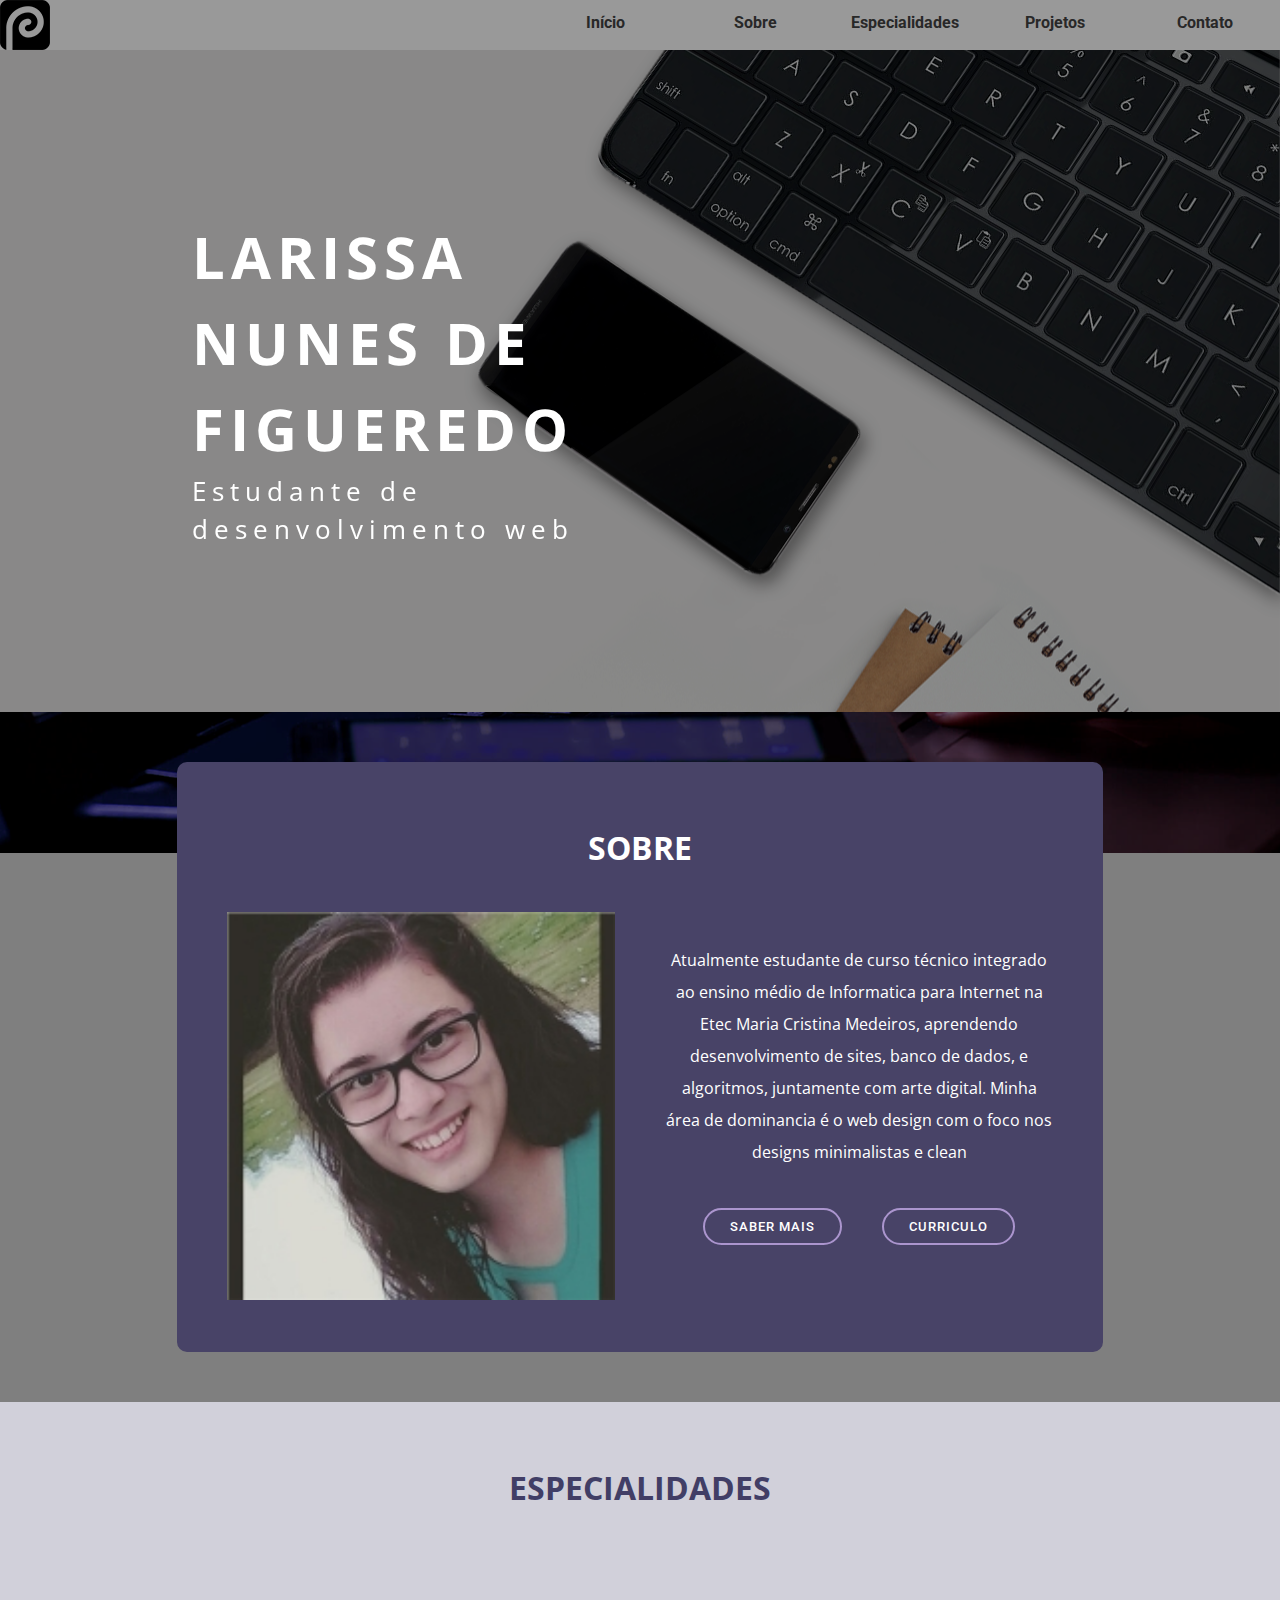
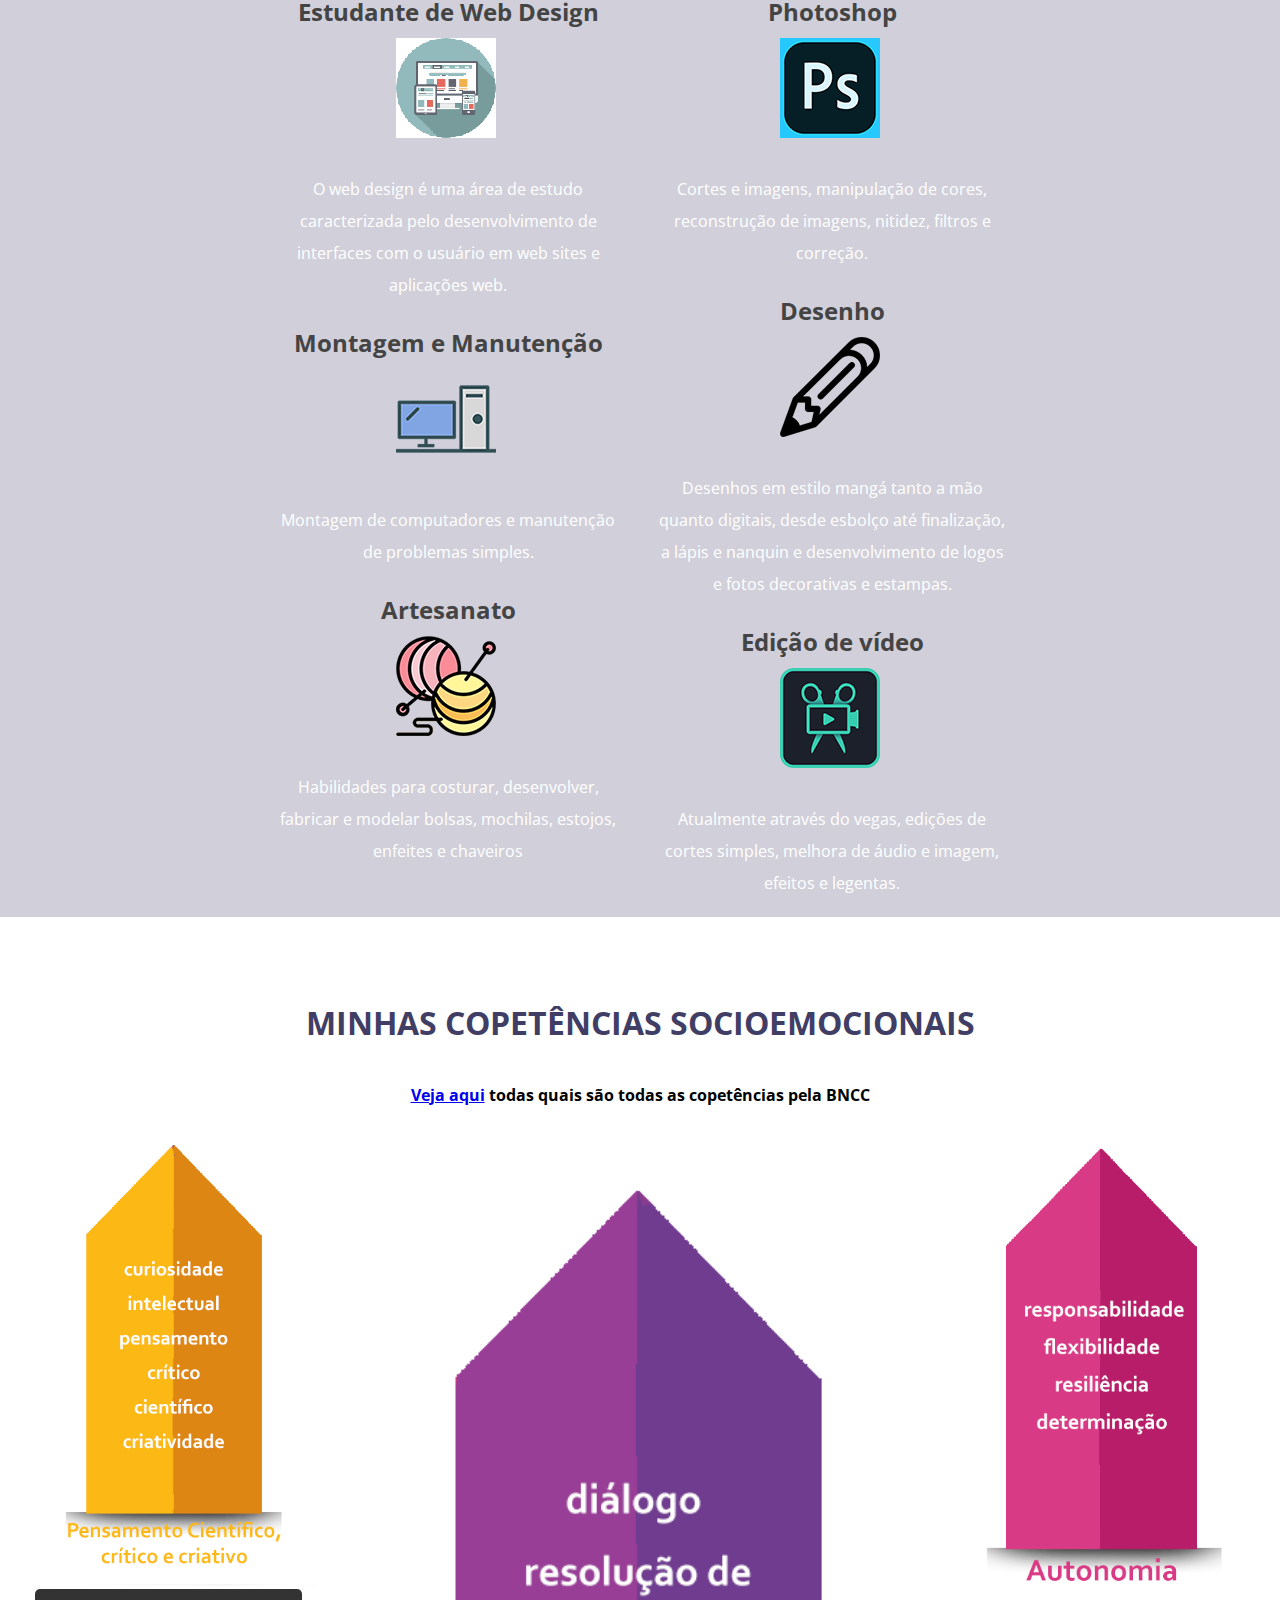
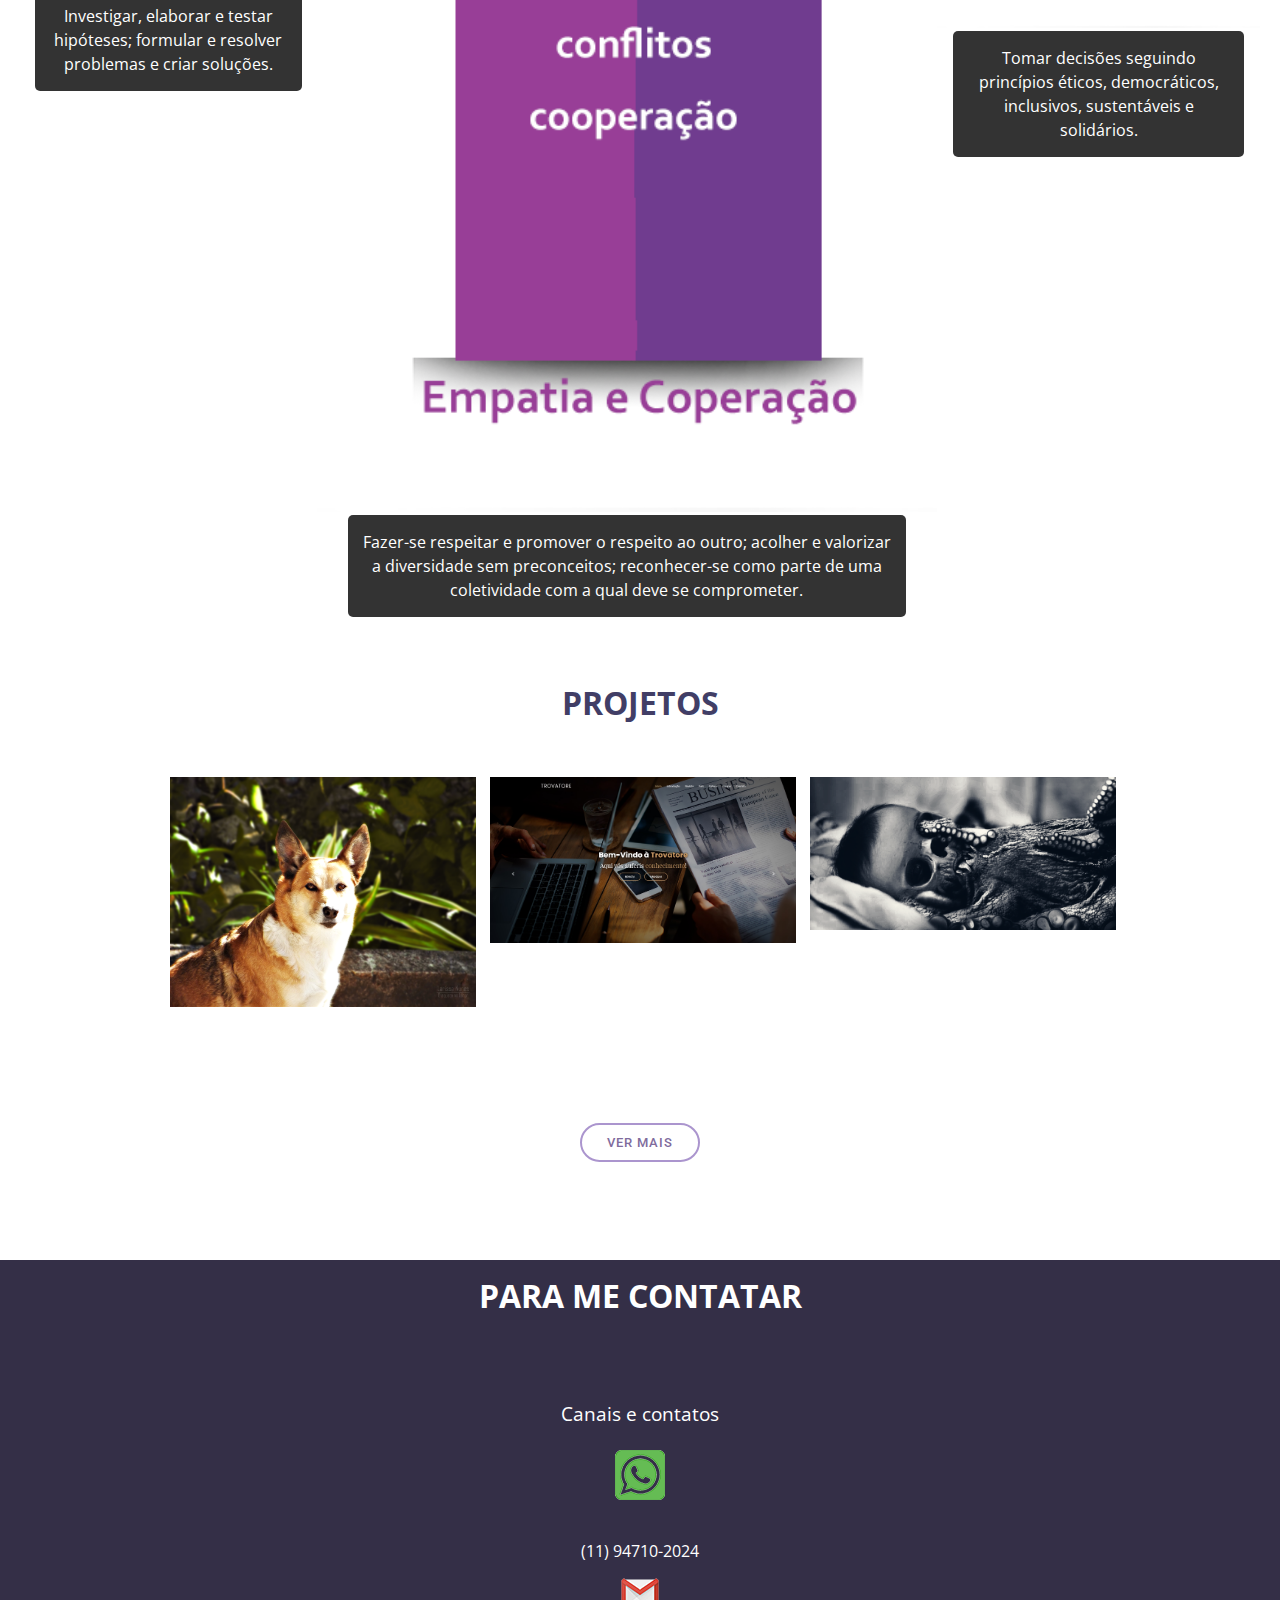
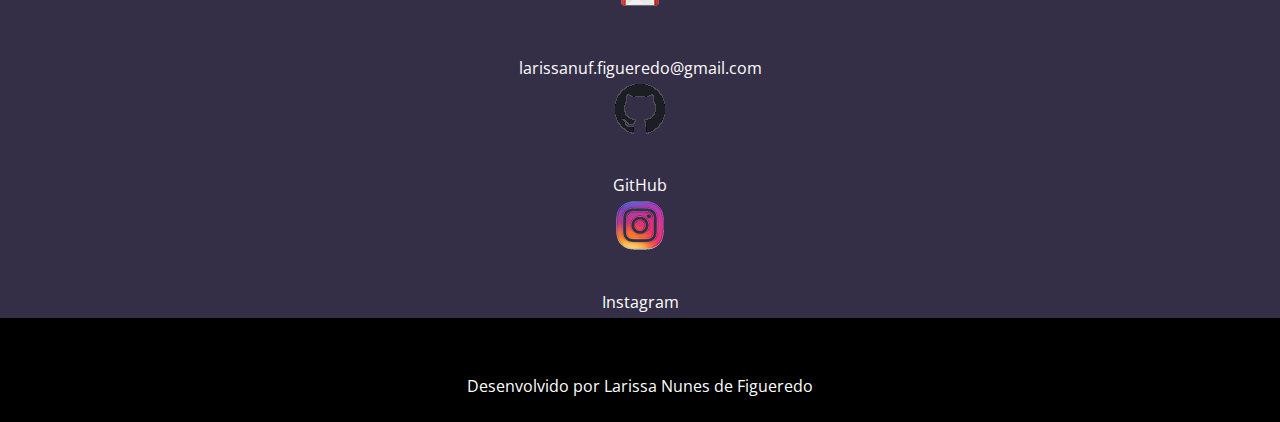
<file: larissa2/index.html>
<!doctype html>
<html>
	<head>
		<meta charset="utf-8">
		<meta charset="viewport" content="width=device-width, inicial-scale=1.0">
		<link rel="icon" href="img/foto.png">
		<link href="https://fonts.googleapis.com/css2?family=Open+Sans:wght@600&family=Roboto&family=Ubuntu:wght@500&display=swap" rel="stylesheet">
		<link rel="stylesheet" type="text/css" href="css/reset.css">
		<link rel="stylesheet" type="text/css" href="css/estilo.css"/>
		<link rel="stylesheet" type="text/css" href="css/menu.css"/>
		<lnk rel="stylesheet" type="text/css" href="css/slide.css"/>
		<lin rel="stylesheet" type="text/css" href="css/responsivo.css"/>
		
		

		<title>Larissa Nunes de Figueredo</title>
		<meta charset="utf-8">
		<title>index</title>

</head>

<body>
	<div class="menu_pos" >
	<div class="menu_fixed">
		<input type="checkbox" id="bt_menu">
		<label for="bt_menu">&#9776;</label>
		<nav class="menu">
			<a class="logo" href="index.html">
				<img src="img/logo.png"/>
			</a>
			<ul>
				<li><a href="index.html#inicio">Início</a></li>
				<li><a href="#sobre">Sobre</a></li>
				<li><a href="#especialidades">Especialidades</a></li>
				<li><a href="projetos.html">Projetos</a></li>
				<li><a href="#contato">Contato</a></li>
			</ul>
		</nav>
	</div>

	<header id="inicio" class="header-img">
		<div class="header-fundo"></div>
		<div class="header-texto">
				<h1>Larissa Nunes de Figueredo</h1>
				<p>Estudante de desenvolvimento web</p>
				
		</div>
		
	</header>

	<section id="sobre">

		<div class="fundo-teste">
		<p>

		<div class="sobre1">
			<h2 class="titulo2" style="color: #fff;">sobre</h2>
			<div style="display: flex;">
			<div class="foto">
				<p style="text-align: center;">
					<img src="img/foto.jpeg">
				</p>
			</div>
			<div class="texto">
				<p class="paragrafo">Atualmente estudante de curso técnico integrado ao ensino médio de Informatica para Internet na Etec Maria Cristina Medeiros, aprendendo desenvolvimento de sites, banco de dados, e algoritmos, juntamente com arte digital. Minha área de dominancia é o web design com o foco nos designs minimalistas e clean</p>
				<div style="display: inline-block;margin-top: 40px">
				<a class="botao" style="float: left; margin-right: 20px;" href="https://github.com/larissa-NUF">Saber mais</a>
				<a class="botao"  style="float: right; margin-left: 20px;" href="docs/curriculo.pdf">Curriculo</a>
				</div>
			</div>
			</div>
		</div>
		</p>
	</div>
	</section>

	<section id="especialidades">
		  <h2 class="titulo2 setentapx">Especialidades</h2>
		  <div class="lado">
			<div class="linha">
				<h3 class="titulo3">Estudante de Web Design</h3>
				<div>
					<img src="img/webdesign.png" class="linha2">
					<p  class="paragrafo">O web design é uma área de estudo caracterizada pelo desenvolvimento de interfaces com o usuário em web sites e aplicações web.</p>
				</div>
			</div>

			<div class="linha">
				<h3 class="titulo3">Montagem e Manutenção</h3>
				<div>
					<img src="img/montagemmanutencao.png">
				
				<p  class="paragrafo">Montagem de computadores e manutenção de problemas simples.</p>
				</div>
			</div>

			<div class="linha">
				<h3 class="titulo3">Artesanato</h3>
				<div>
					<img src="img/artesanato.png">
				
				<p  class="paragrafo">Habilidades para costurar, desenvolver, fabricar e modelar bolsas, mochilas, estojos, enfeites e chaveiros</p>
				</div>
			</div>

		</div>
		<div class="lado">
			<div class="linha">
				<h3 class="titulo3">Photoshop</h3>
				<div>
					<img src="img/photoshop.png">
				
				<p  class="paragrafo">Cortes e imagens, manipulação de cores, reconstrução de imagens, nitidez, filtros e correção.</p>
				</div>
			</div>

			<div class="linha">
				<h3 class="titulo3">Desenho</h3>
				<div>
				<img src="img/desenho.png">
				
				<p  class="paragrafo">Desenhos em estilo mangá tanto a mão quanto digitais, desde esbolço até finalização, a lápis e nanquin e desenvolvimento de logos e fotos decorativas e estampas.</p>
				</div>
			</div>

			<div class="linha">
				<h3 class="titulo3">Edição de vídeo</h3>
				<div>
					<img src="img/edicaovideo.png">
				
				<p  class="paragrafo">Atualmente através do vegas, edições de cortes simples, melhora de áudio e imagem, efeitos e legentas.</p>
				</div>
			</div>
		</div>
		</section>
	
		
		
		<section id="competencias">
			<h2 class="titulo2 setentapx">Minhas Copetências Socioemocionais</h2>
			<h3><a href="docs/eixoscompetencias.pdf" target="_blanck">Veja aqui</a> todas quais são todas as copetências pela BNCC</h3>
			<div style="display: flex">
				<div class="comp">
					<img src="img/pensamento.png">
					<p>Investigar, elaborar e testar hipóteses; formular e resolver problemas e criar soluções.</p>
				</div>
				<div class="comp">
					<img src="img/empatia.png">
					<p>Fazer-se respeitar e promover o respeito ao outro;
			   		acolher e valorizar a diversidade sem preconceitos;
					reconhecer-se como parte de uma coletividade com a
					qual deve se comprometer.</p>
				</div>
				<div class="comp">
					<img src="img/autonomia.png">
					<p>Tomar decisões seguindo princípios éticos,
	 				democráticos, inclusivos, sustentáveis e solidários.</p>
				</div>
			</div>
			<h2 id="projetos" class="titulo2 setentapx">Projetos</h2>
			<div style="display: flex;margin-left: calc(50vw - 500px); margin-bottom: 40px;">
			
				<a href="https://trovatore.000webhostapp.com/" target="_blanck">
					<div class="comp proj" style="background-image: url(img/e2.png); background-size: 100%; background-repeat: no-repeat;">
					</div>
				</a>
 				<a href="https://trovatore.000webhostapp.com/" target="_blanck">
					<div class="comp proj" style="background-image: url(img/site1.jpg); background-size: 100%; background-repeat: no-repeat;">

					</div>
				</a>
				<a href="https://trovatore.000webhostapp.com/" target="_blanck">
					<div class="comp proj" style="background-image: url(img/bebemonstro.png); background-size: 100%; background-repeat: no-repeat;">
					</div>
				</a>
 		</div>
 		<a class="botao" style="margin-left: calc(50vw - 80px); color: #7f6c9d; " href="https://github.com/larissa-NUF">Ver mais</a>
		</section>
		
		<section id="contato" style="margin-top: 110px;">
			<h2  class="titulo2" style="color: #fff;">Para me contatar</h2>
			<p  class="paragrafo">Canais e contatos</p>
			<div>
				<img src="img/zap.png">
				<p  class="paragrafo"><a href="tel: xx555555555">(11) 94710-2024</a></p>
			</div>
			<div>
				<img src="img/email.png">
				<p  class="paragrafo"><a href="mailto:larissanuf.figueredo@gmail.com">larissanuf.figueredo@gmail.com</a></p>
			</div>
			<div>
				<img src="img/github.png">
				<p  class="paragrafo"><a href="https://github.com/larissa-NUF">GitHub</a></p>
			</div>
			<div>
				<img src="img/insta.png">
				<p  class="paragrafo"><a href="https://www.instagram.com/disquete_no_leitor/">Instagram</a></p>
			</div>
		</section>
		<footer>
			<p  class="paragrafo">Desenvolvido por Larissa Nunes de Figueredo</p>
		</footer>
	</div>

</body>
</html>
</file>
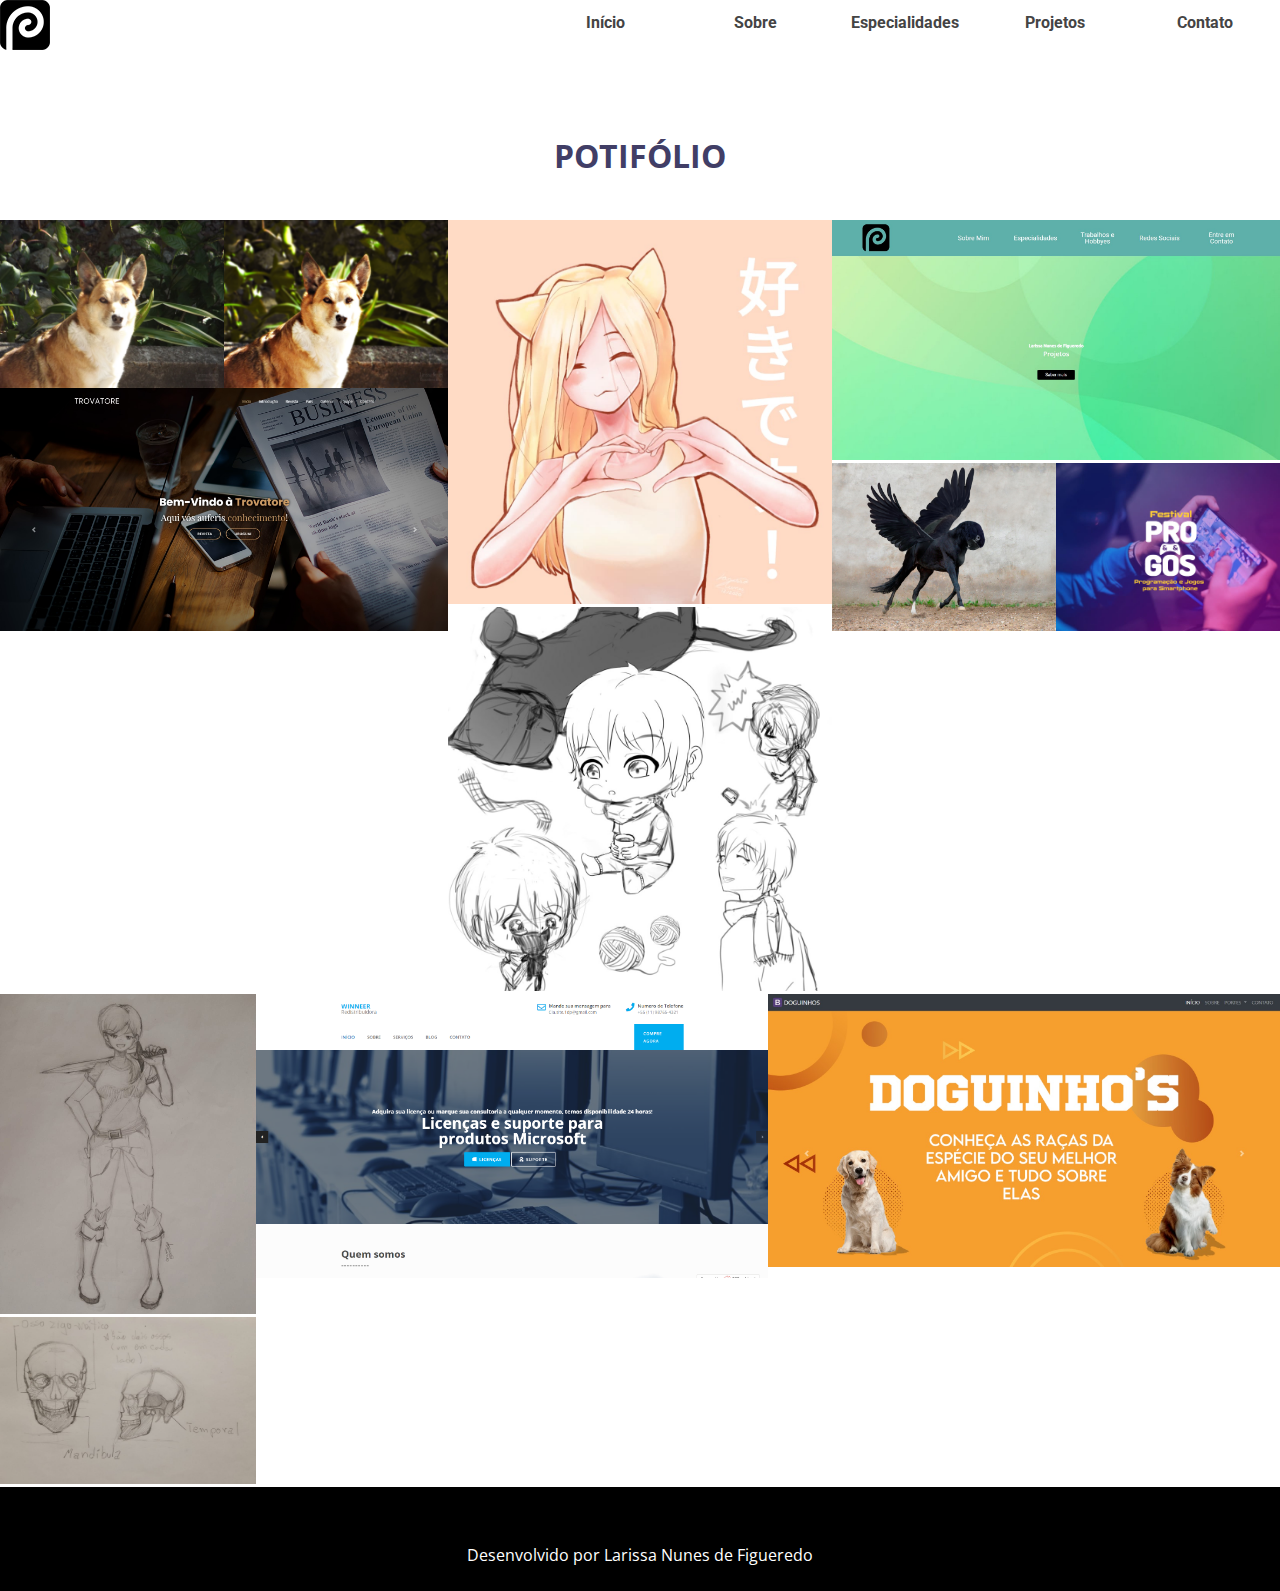
<file: larissa2/projetos.html>
<!DOCTYPE html>
<html>
<head>
	<title></title>
	<meta charset="utf-8">
		<meta charset="viewport" content="width=device-width, inicial-scale=1.0">
		<link rel="icon" href="img/foto.png">
		<link href="https://fonts.googleapis.com/css2?family=Open+Sans:wght@600&family=Roboto&family=Ubuntu:wght@500&display=swap" rel="stylesheet">
		<link rel="stylesheet" type="text/css" href="css/reset.css">
		<link rel="stylesheet" type="text/css" href="css/estilo.css"/>
		<link rel="stylesheet" type="text/css" href="css/menu.css"/>
		<link rel="stylesheet" type="text/css" href="css/slide.css"/>
		<lin rel="stylesheet" type="text/css" href="css/responsivo.css"/>
		
</head>
<body>
	<div class="menu_pos" >
	<div class="menu_fixed">
		<input type="checkbox" id="bt_menu">
		<label for="bt_menu">&#9776;</label>
		<nav class="menu">
			<a class="logo" href="index.html">
				<img src="img/logo.png"/>
			</a>
			<ul>
				<li><a href="index.html#inicio">Início</a></li>
				<li><a href="#sobre">Sobre</a></li>
				<li><a href="#especialidades">Especialidades</a></li>
				<li><a href="projetos.html">Projetos</a></li>
				<li><a href="#contato">Contato</a></li>
			</ul>
		</nav>
	</div>
	<section>
	<h2  class="" style="color: #fff; font-size: 120px;">Potifólio</h2>
	<h2  class="titulo2">Potifólio</h2>
	<div style="display: flex;">
		<div style="width: 35%">
			<div style="display: flex;">
				<img style="width: 50%" src="img/e1.png">
				<img style="width: 50%" src="img/e2.png">
			
			</div>
			<a href="https://larissa-nuf.github.io/trovatore.github.io/index.html"><img style="width: 100%" src="img/site1.jpg"></a>
		</div>
		<div style="width: 30%">
			<img style="width: 100%" src="img/2.jpeg">
			<img style="width: 100%" src="img/3.jpeg">
		</div>
		<div style="width: 35%">
			<a href="https://larissa-nuf.github.io/site-responsivo-html-css/"><img style="width: 100%" src="img/site2.jpg"></a>
			<div style="display: flex;">
				<img style="width: 50%" src="img/carara.jpg">
				<img style="width: 50%" src="img/1.jpeg">
			
			</div>
		</div>
	</div>
	<div style="display: flex;">
		<div style="width: 20%">
			<img style="width: 100%" src="img/4.jpeg">
			<img style="width: 100%" src="img/5.jpeg">
		</div>
		<div style="width: 40%">
			<a href="https://winneer.000webhostapp.com/"><img style="width: 100%" src="img/6.png"></a>
			
		</div>
		<div style="width: 40%">
			<a href="https://larissa-nuf.github.io/site.github.io/site/"><img style="width: 100%" src="img/site3.jpg"></a>
			
				
			
			</div>
		</div>
	</div>
	</section>
	<footer>
		<p  class="paragrafo">Desenvolvido por Larissa Nunes de Figueredo</p>
	</footer>
</div>
</body>
</html>
</file>
<file: larissa2/css/estilo.css>
/*--formatação geral--*/
body{
	font-family: "Roboto", "Ubuntu", "Open Sans", sans-serif;
}
h1, h2, h3{
	margin: 0;
	font-family: "Open Sans", "Roboto", "Ubunto", sans-serif;
	font-weight: 700;
}

p{
	font-family: "Open Sans", "Ubuntu", "Roboto", sans-serif;
}

header{
	width: 100%;
	height: 55.6vmax;
	
	
}
.header-img{
	z-index: 0;
	width: 100%;
	margin-right: auto;
	background-image: url("../img/material.png");
	background-position: right top;
	 background-attachment: fixed;
	background-repeat: no-repeat; 
	background-size: auto;

}

.header-fundo{
	position: relative;
	z-index: 1;
	background-color: rgba(0,0,0,0.4);	
	width: 100%;
	height: 100%;
}
.header-texto{
	bottom: 70%;
	position: relative;
	z-index: 2;	
	width: 30%;
	height: 100%;
	margin-left: 15%;
	text-align: left;
}
header h1{
	letter-spacing: 6px;
	font-size: 4.5vmax;
	text-transform: uppercase;
	line-height: 1.5em;

}

header p{
	color: #fff;
	margin-bottom: 1.9em;
	font-size: 2vmax; 
	line-height: 1.5em;
	letter-spacing: 6px;

}

section .espacamento{
	margin-bottom: 6em;
	margin-top: 6em;
}
.container{
	background-color: #fff;
	
	margin-left: 7%;
	margin-right: 7%;
}


.text_bt p,h1{
	color: #fff;
}

.botao{
	color: #ffffff;
	text-decoration: none;
	border-radius: 50px;
	padding: 10px 25px;
	text-transform: uppercase;
	font-size: 13px;
	font-weight: 500;
	letter-spacing: 1px;
	transition: 0.3s;
	border: 2px solid #ab95ce;
	
}

.botao:hover{
	background-color: #ab95ce;
	color: #fff;
	border: 2px solid #ab95ce;
	border-radius: 50px;
	padding: 10px 25px;
	text-transform: uppercase;
	font-size: 13px;
	font-weight: 500;
	letter-spacing: 1px;
	transition: 0.3s;

}

#sobre{
	display: inline-block;
	
	z-index: 0;
	width: 100%;
	
	background-image: url("../img/fundo1.png");
	background-position: right top;
	 background-attachment: fixed;
	background-repeat: no-repeat; 
	background-size: 100%;
}

.fundo-teste{
	
	background-color: rgba(0,0,0,0.5);
	position: relative;
	
	z-index: 0;
		padding: 50px;
}

.titulo2{
	margin-top: 20px;
	font-size: 2.5vmax;
	margin-bottom: 20px;
	text-align: center;
	width: 100%;
	color: #413E66;
	text-transform: uppercase;
	margin-bottom: 1.5em;
	


}

.paragrafo{
	padding-top: 2em;
	color: #444;
	font-size:2.5vh;
	line-height:2.5vmax;
	text-align: center;	
}

.setentapx {
	margin-top: 70px;
}
.sobre1{
	width: 70%;
	position: relative;
	z-index: 2;

}


.sobre1{
	margin-right: auto;
	margin-left: auto;
	background-color: #484367;
	padding: 50px;
	border-radius: 10px;

}

.foto img{
	width: 100%;
}

.foto{
	width: 50%;

}


.texto{
	width: 50%;
	padding-left: 50px;
	text-align: center;
	
	
}
.paragrafo{
	font-size: 1em;
	color: #fff;

}

#especialidades{
	padding-left: 20%;
	padding-right: 20%;
	margin:0 auto;
	background-color: rgba(25,21,71,0.2);
	padding: 10;
	display: flex;
	flex-wrap: wrap;
	max-width: 1000px;
	margin:0 auto;
}

#especialidades .lado{
	flex-grow: 2;
	flex-basis: 150px;
	padding: 2vh;
	
}

#especialidade
.espacamento2{
	margin-top: 30px;
}

#especialidades img{
	
	margin-left: 35%;
	margin-right: 30%;
	
}

#especialidades img:hover{
	transform:scale(1.1,1.1);
	
}


#competencias {
	
	align-items: center;
	padding-top: 20px;
	margin-left: 20px;
	margin-right: 20px;



}


 #competencias img {
 	width: 100%;
 	margin:0;
 }

#competencias h2, h3 {
    width: 100%;
    text-align: center;
}



.titulo3{
	margin-bottom: 20px;
	margin-top: 10px;
	font-size: 1.5em;
	text-align: center;
	color: #444;
	margin-top: 30px;
	margin-bottom: 14px;
}
/*competencias*/

 .comp p{
 	background-color: rgba(0,0,0,0.8);
 	border-radius: 5px;
 	
 	padding: 15px;
 	margin-left: 5%;
 	margin-right: 5%;
 	line-height: 1.5em;
 	color: #fff;
 	text-align: center;
}




.proj{
	padding: 1%;
	width: 300px;
	height: 300px;

	margin: 10px;

}

.proj img:hover{
	-webkit-transform: scale(1.1);
	transform: scale(1.1);
	-moz-transform: scale(1.1);
	
}

.proj a{
	width: 100%;
	height: 100%;
}

#hobby{
	display: flex;
	flex-direction: column;
	align-items: center;
	padding-top: 20px;
	margin-right: 20px;
	margin-left: 20px;
	width:100%;
}
.hobby{
	width:80%;
	height: 22vh;
	align-items: center;
	text-align: center;
	justify-content: center;
		
}

#hobby2{
	display: flex;
	flex-direction: column;
	align-items: center;
	padding-top: 20px;
	margin-right: 20px;
	margin-left: 20px;
	width:100%;
}



.video{
	width: 100%;
	height: 100%;
}



#contato{
	display: flex;
	flex-direction: column;
	align-items: center;
	text-align: center;
	background-color: #342F47;
	width:100%;
}



#contato > p{
	margin-bottom: 20px;
	font-size: 1.2em;
	text-align: center;
}

#contato a{
	text-decoration: none;
	text-align: center;
	color: #ffffff;
}

footer{
	text-align: center;
	width: 100%;
	background-color: #000000;
	padding-top: 20px;
	padding-bottom: 20px;
	color: #ffffff;

}
</file>
<file: larissa2/css/menu.css>
/*--cabeçalho ou barra de navegação--*/

.slide{
	position: relative;
	z-index: 1;
}

.logo{
	display: block;
	text-decoration: none;
	text-align: center;
	background-color:#fff;
	color: #444;
	margin-right: auto;
	align-items: center;
}

.menu{
	flex-direction: row;
	display: flex;
	background-color:#fff;
	width: 100%;
	height: 50px;
	
	
}

.menu ul{
	list-style: none;
	position: relative;
	background-color:#fff;
	
	
	
	
	
}

.menu ul li{
	width: 150px;
	float: left;
	
	
	
	
}

.menu li a{
	padding: 15px;
	display: block;
	text-decoration: none;
	text-align: center;
	background-color:#fff;
	color: #444;
	height: 20px;
	align-items: center;
	font-weight: bold;

}

.menu a:hover{
	background-color: #FFFFFF;
	color: #3D34AD;
}

label[for="bt_menu"]{
	padding: 5px;
	background-color:#fff;
	color: #444;
	font-size: 4vh;
	cursor: pointer;
	width: 4vh;
	height: 4vh;
	display: none;
	width: 100%;
	
	
	
}



#bt_menu{
	display: none;
}


.menu_fixed{
	width: 100%;
	position:fixed;
}

.menu_pos{
	position: relative;
	z-index: 2;
}
</file>
<file: larissa2/css/slide.css>
@charset "utf-8";
/* CSS Document */

.filtro{
	background-color: #0D003C;
	opacity: 45%;
	position: relative;
	z-index: 1;
	width: 100%;
	height: 100%;
}

.galeria{
	width: 100%;
	height: 100%;
	position: relative;
	overflow: hidden;
	
}

.fundo{
	position: absolute;
	opacity: 0;
	animation-name: animacao;
	animation-duration: 20s;
	animation-iteration-count: infinite;
	width: 100%;
	height: 100%;
	object-fit: cover;
}

@keyframes animacao{
	
	10%{
		opacity: 1;
		
	}
	47%{
		opacity: 1;
	}
	55%{
		opacity: 0;
	}
}

.n2{
	animation-delay: 9s;
}
</file>
